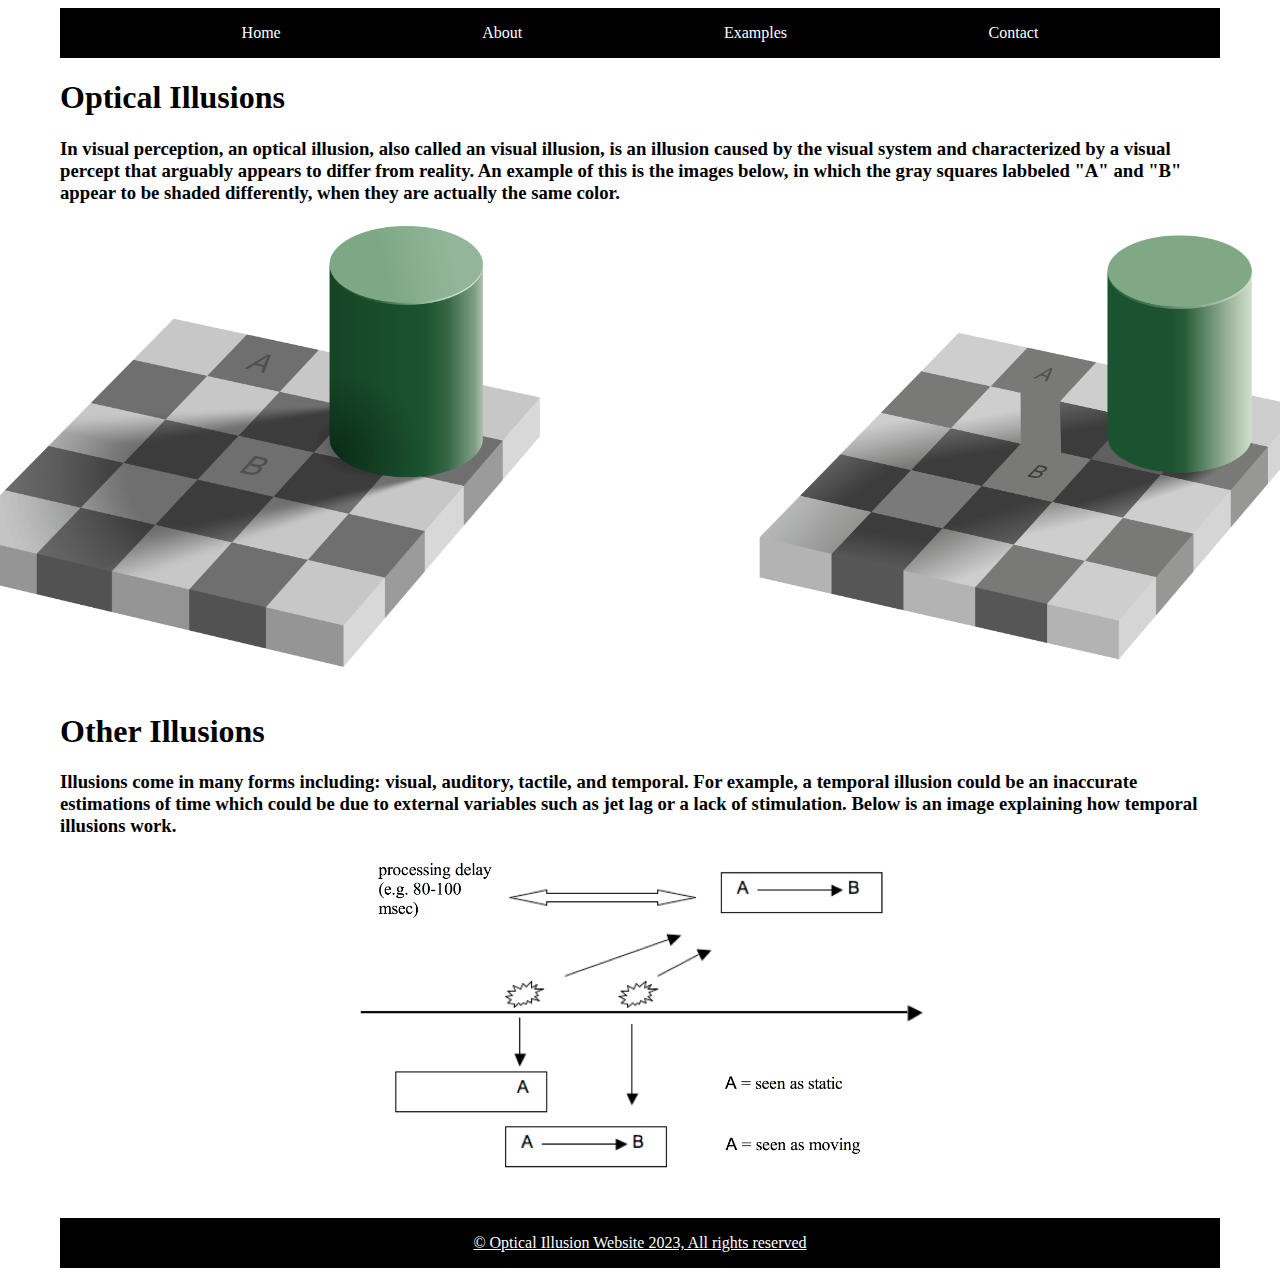
<file: Illusion Website/index.html>
<!DOCTYPE html>
<html lang="en">
<head>
    <meta charset="UTF-8">
    <meta name="viewport" content="width=device-width, initial-scale=1.0">
    <title>Document</title>
</head>
<link rel="stylesheet" href="css/styles.css">
<body>
    <nav>
        <a href="index.html">Home</a>
        <a href="about.html">About</a>
        <a href="examples.html">Examples</a>
        <a href="contact.html">Contact</a>
    </nav>
    <h1>Optical Illusions</h1>
    <h3>In visual perception, an optical illusion, also called an visual illusion, is an illusion caused by the 
    visual system and characterized by a visual percept that arguably
    appears to differ from reality. An example of this is the images below, 
    in which the gray squares labbeled "A" and "B" appear to be
    shaded differently, when they are actually the same color.</h3>
    <div class="images">
    <img src="images/Checker_shadow_illusion.svg.png">
    <img src="images/Grey_square_optical_illusion_proof2.svg.png">
    </div>
    <h1>Other Illusions</h1>
    <h3>Illusions come in many forms including: visual, auditory, tactile, and
    temporal. For example, a temporal illusion could be an inaccurate estimations
    of time which could be due to external variables such as jet lag or a lack        of stimulation. Below is an image explaining how temporal illusions work.  
    </h3>
    <div class="images">
    <img src="images/Fig26.png">
    </div>
    <footer>
        <p>© Optical Illusion Website 2023, All rights reserved</p>
    </footer>
</body>
</html>
</file>
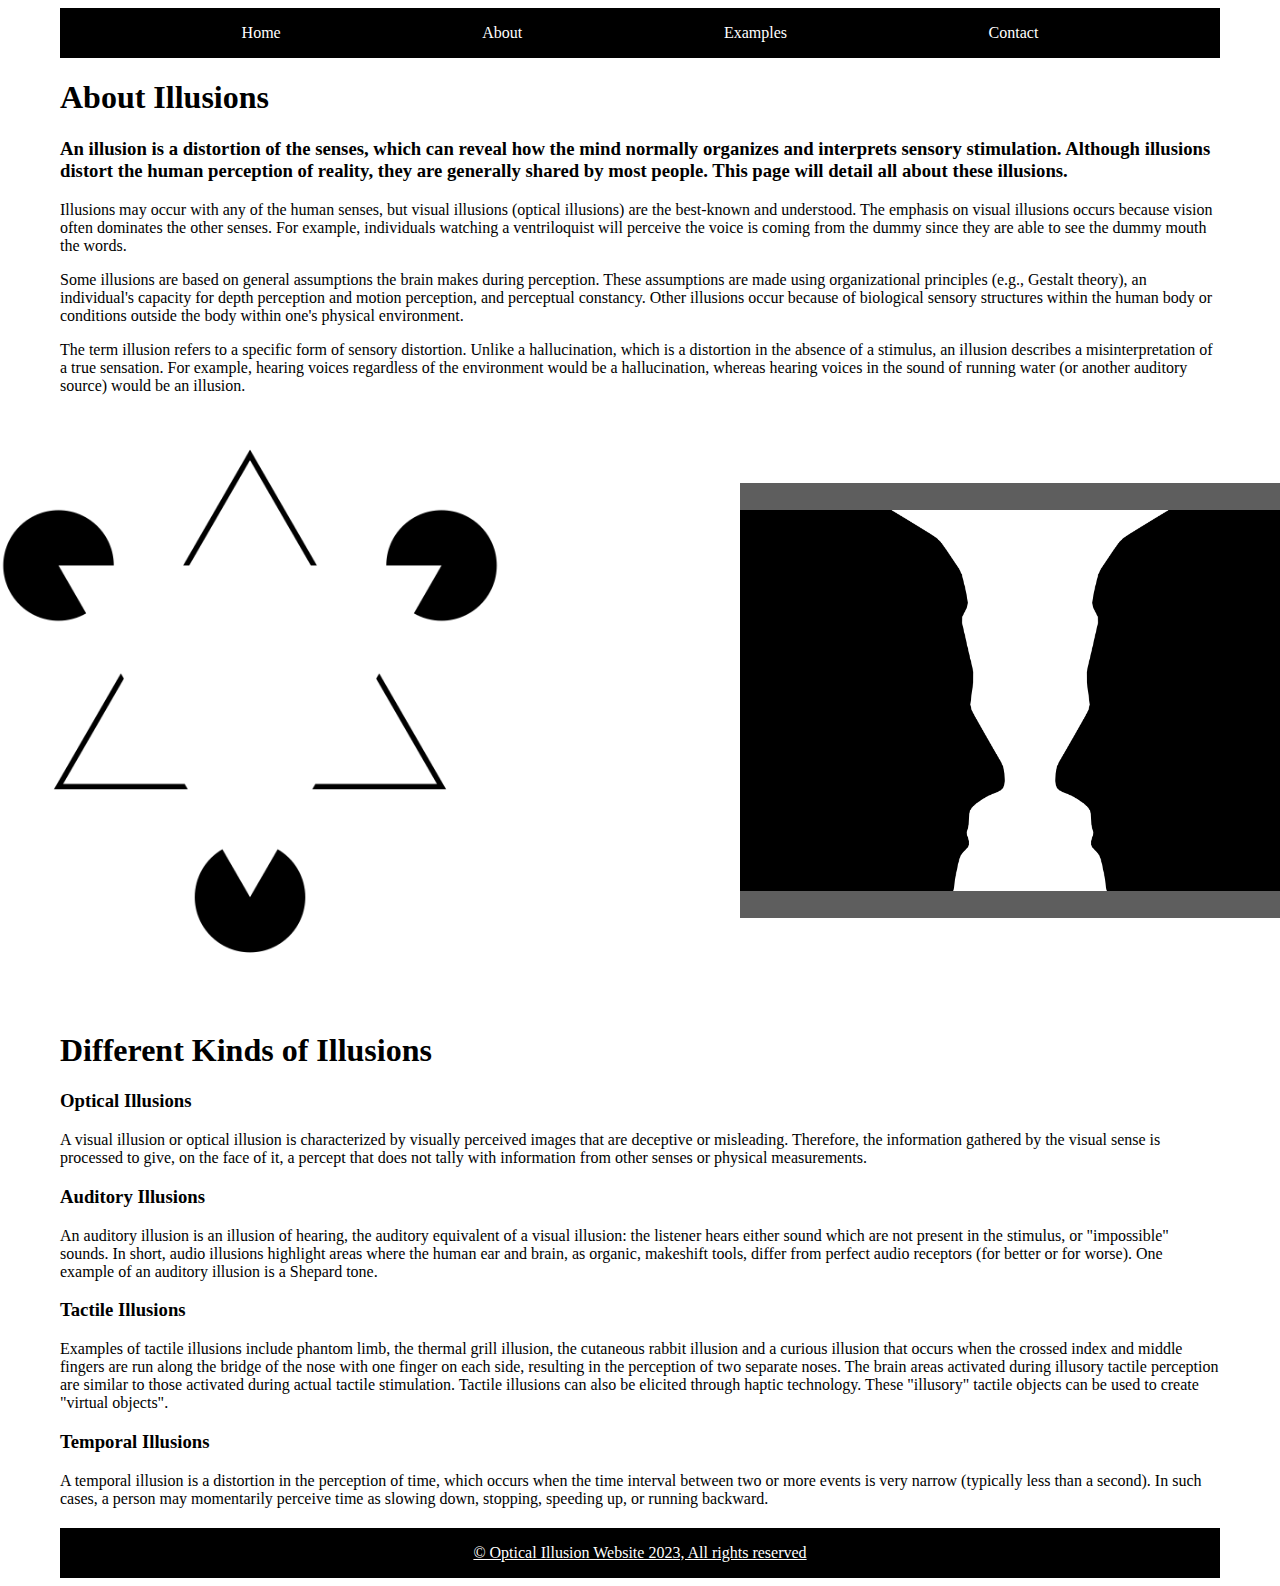
<file: Illusion Website/about.html>
<!DOCTYPE html>
<html lang="en">
<head>
    <meta charset="UTF-8">
    <meta name="viewport" content="width=device-width, initial-scale=1.0">
    <title>Document</title>
</head>
<link rel="stylesheet" href="css/styles.css">
<body>
    <nav>
        <a href="index.html">Home</a>
        <a href="about.html">About</a>
        <a href="examples.html">Examples</a>
        <a href="contact.html">Contact</a>
    </nav>
    <h1>About Illusions</h1>
    <h3>An illusion is a distortion of the senses, which can reveal
    how the mind normally organizes and interprets sensory stimulation. 
    Although illusions distort the human perception of reality, they are 
    generally shared by most people. This page will detail all
    about these illusions.</h3>
    <p>Illusions may occur with any of the human senses, but visual 
        illusions (optical illusions) are the best-known and understood. 
        The emphasis on visual illusions occurs because vision often 
        dominates the other senses. For example, individuals watching a 
        ventriloquist will perceive the voice is coming from the dummy 
        since they are able to see the dummy mouth the words.</p>

        <p>Some illusions are based on general assumptions the brain makes 
            during perception. These assumptions are made using 
            organizational principles (e.g., Gestalt theory), an 
            individual's capacity for depth perception and motion 
            perception, and perceptual constancy. Other illusions occur 
            because of biological sensory structures within the human body 
            or conditions outside the body within one's physical environment.</p>
        
        <p>The term illusion refers to a specific form of sensory 
            distortion. Unlike a hallucination, which is a distortion in 
            the absence of a stimulus, an illusion describes a 
            misinterpretation of a true sensation. For example, hearing 
            voices regardless of the environment would be a hallucination, 
            whereas hearing voices in the sound of running water 
            (or another auditory source) would be an illusion.</p>
            <div class="images">
                <img src="images/1280px-Kanizsa_triangle.svg.png">
                <img src="images/Two_silhouette_profile_or_a_white_vase.svg.png">
            </div>
            <h1>Different Kinds of Illusions</h1>
            <h3>Optical Illusions</h3>
            <p>A visual illusion or optical illusion is characterized by visually perceived images that are deceptive or misleading. Therefore, the information gathered by the visual sense is processed to give, on the face of it, a percept that does not tally with information from other senses or physical measurements. </p>
            <h3>Auditory Illusions</h3>
            <p>An auditory illusion is an illusion of hearing, the auditory equivalent of a visual illusion: the listener hears either sound which are not present in the stimulus, or "impossible" sounds. In short, audio illusions highlight areas where the human ear and brain, as organic, makeshift tools, differ from perfect audio receptors (for better or for worse). One example of an auditory illusion is a Shepard tone. </p>
            <h3>Tactile Illusions</h3>
            <p>Examples of tactile illusions include phantom limb, the thermal grill illusion, the cutaneous rabbit illusion and a curious illusion that occurs when the crossed index and middle fingers are run along the bridge of the nose with one finger on each side, resulting in the perception of two separate noses. The brain areas activated during illusory tactile perception are similar to those activated during actual tactile stimulation. Tactile illusions can also be elicited through haptic technology. These "illusory" tactile objects can be used to create "virtual objects".</p>
            <h3>Temporal Illusions</h3>
            <p>A temporal illusion is a distortion in the perception of time, which occurs when the time interval between two or more events is very narrow (typically less than a second). In such cases, a person may momentarily perceive time as slowing down, stopping, speeding up, or running backward. </p>
    <footer>
        <p>© Optical Illusion Website 2023, All rights reserved</p>
    </footer>
</body>
</html>
</file>
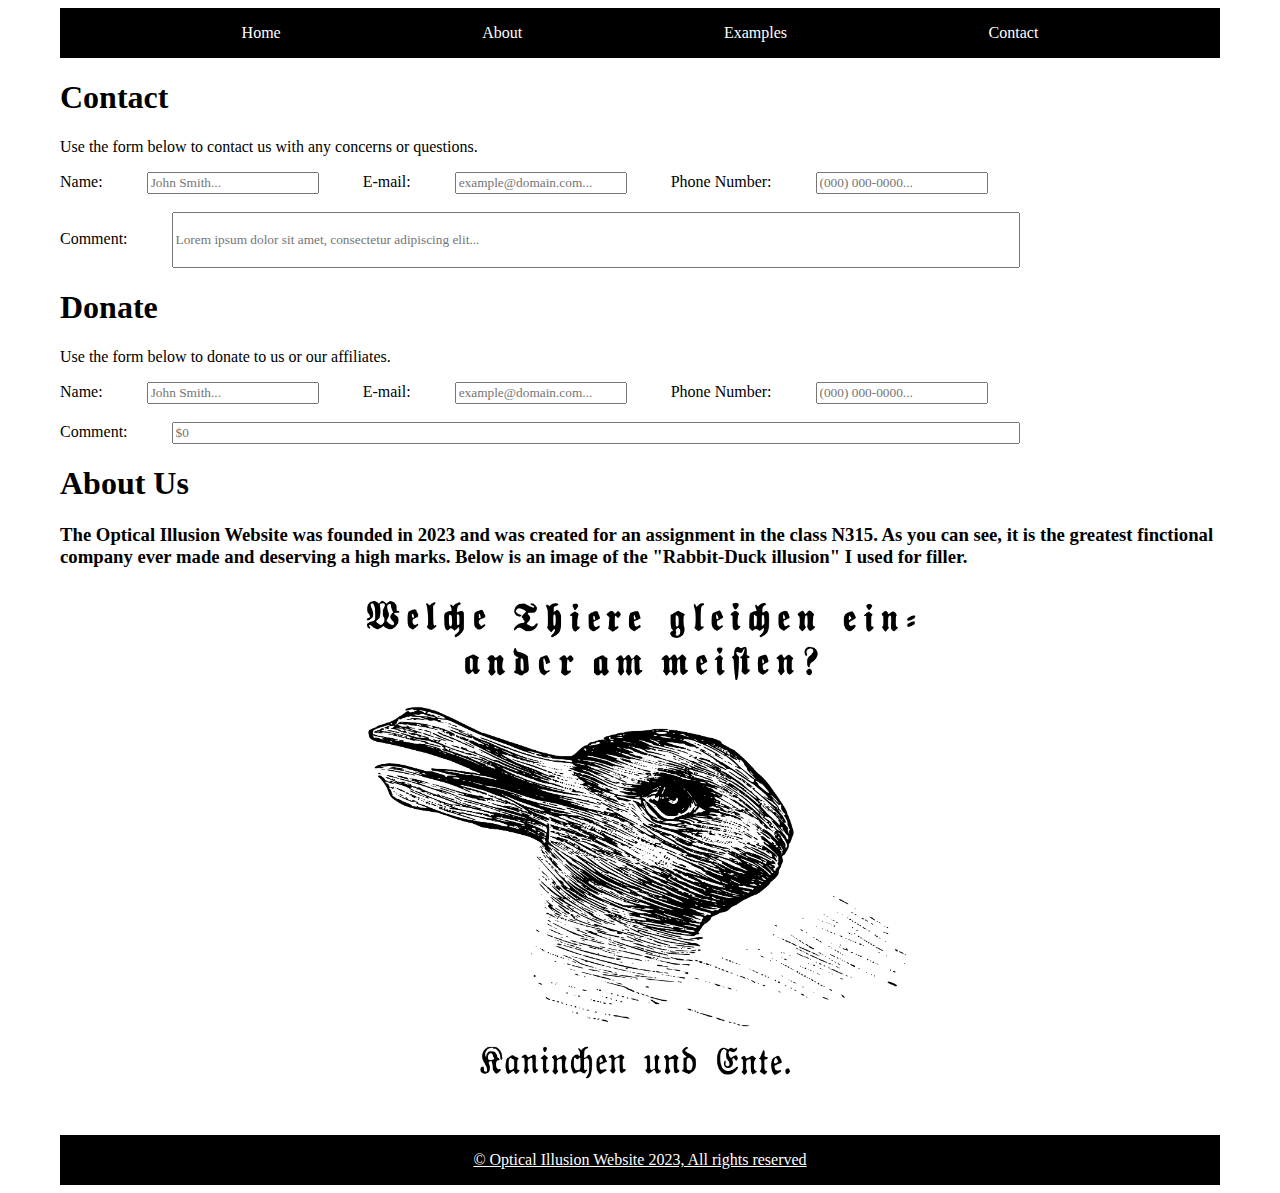
<file: Illusion Website/contact.html>
<!DOCTYPE html>
<html lang="en">
<head>
    <meta charset="UTF-8">
    <meta name="viewport" content="width=device-width, initial-scale=1.0">
    <title>Document</title>
</head>
<link rel="stylesheet" href="css/styles.css">
<body>
    <nav>
        <a href="index.html">Home</a>
        <a href="about.html">About</a>
        <a href="examples.html">Examples</a>
        <a href="contact.html">Contact</a>
    </nav>
    <h1>Contact</h1>
    <p>Use the form below to contact us with any concerns or questions.</p>
    <label>Name:</label>
    <input type="text" placeholder="John Smith...">
    <label>E-mail:</label>
    <input type="text" placeholder="example@domain.com...">
    <label>Phone Number:</label>
    <input type="text" placeholder="(000) 000-0000..."><br><br>
    <label>Comment:</label>
    <input type="text" placeholder="Lorem ipsum dolor sit amet, consectetur adipiscing elit..." style="width:70%; height: 50px;"><br>

    <h1>Donate</h1>
    <p>Use the form below to donate to us or our affiliates.</p>
    <label>Name:</label>
    <input type="text" placeholder="John Smith...">
    <label>E-mail:</label>
    <input type="text" placeholder="example@domain.com...">
    <label>Phone Number:</label>
    <input type="text" placeholder="(000) 000-0000..."><br><br>
    <label>Comment:</label>
    <input type="number" placeholder="$0" style="width:70%;"><br>

    <h1>About Us</h1>
    <h3>The Optical Illusion Website was founded in 2023 and was created for an assignment in the class N315.
        As you can see, it is the greatest finctional company ever made and deserving a 
        high marks. Below is an image of the "Rabbit-Duck illusion" I used for filler.
    </h3>
    <div class="images">
        <img src="images/1920px-Kaninchen_und_Ente.svg.png" alt="">
    </div>
    <footer>
        <p>© Optical Illusion Website 2023, All rights reserved</p>
    </footer>
</body>
</html>
</file>
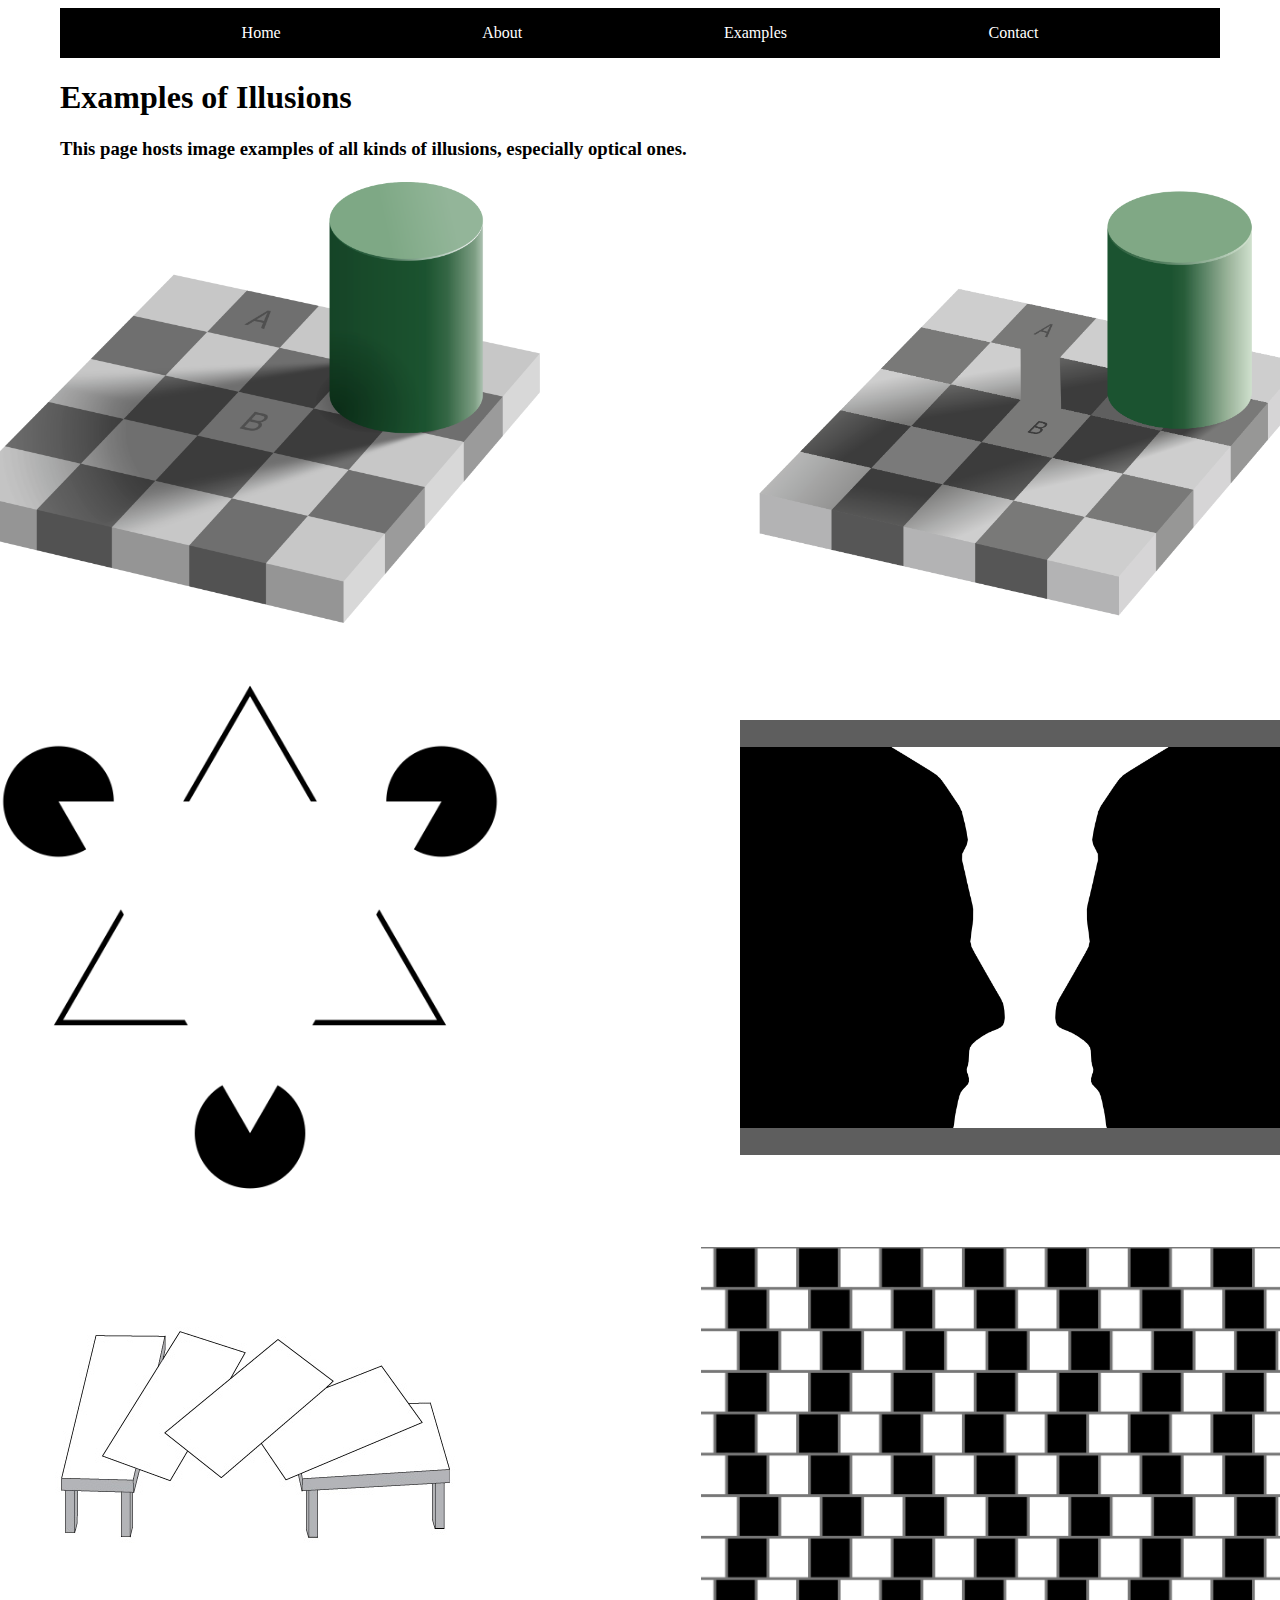
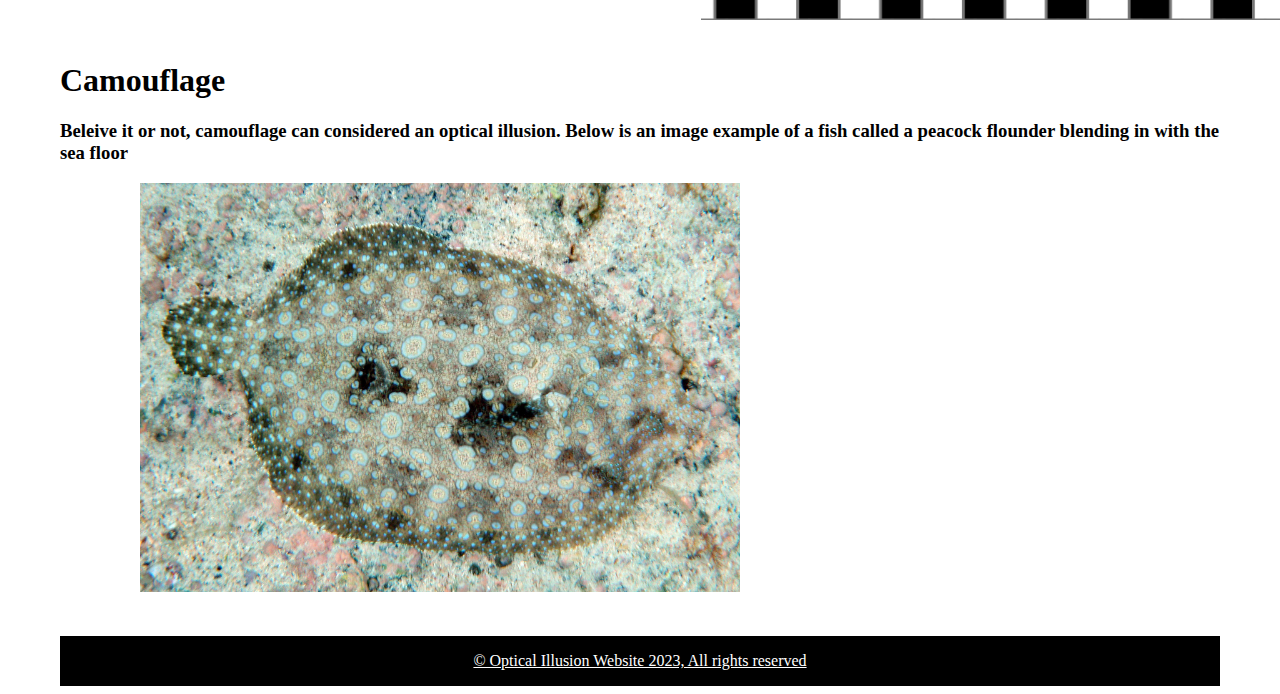
<file: Illusion Website/examples.html>
<!DOCTYPE html>
<html lang="en">
<head>
    <meta charset="UTF-8">
    <meta name="viewport" content="width=device-width, initial-scale=1.0">
    <title>Document</title>
</head>
<link rel="stylesheet" href="css/styles.css">
<body>
    <nav>
        <a href="index.html">Home</a>
        <a href="about.html">About</a>
        <a href="examples.html">Examples</a>
        <a href="contact.html">Contact</a>
    </nav>
</body>
<h1>Examples of Illusions</h1>
<h3>This page hosts image examples of all kinds of illusions, especially optical ones.</h3>
<div class="images">
    <img src="images/Checker_shadow_illusion.svg.png">
    <img src="images/Grey_square_optical_illusion_proof2.svg.png">
</div>
<div class="images">
    <img src="images/1280px-Kanizsa_triangle.svg.png">
    <img src="images/Two_silhouette_profile_or_a_white_vase.svg.png">
</div>
<div class="images">
    <img src="images/Shepard_tables.jpg">
    <img src="images/Café_wall.svg.png">
</div>
    <h1>Camouflage</h1>
    <h3>Beleive it or not, camouflage can considered an optical illusion. Below
    is an image example of a fish called a peacock flounder blending in with
    the sea floor</h3>
    <img src="images/Flower_flounder_in_Kona_may_2010.jpg">
    <footer>
    <p>© Optical Illusion Website 2023, All rights reserved</p>
</footer>
</html>
</file>
<file: Illusion Website/css/styles.css>
*{
    font-family: 'Times New Roman', Times, serif;
    margin-left: 20px;
    margin-right: 20px;
}

nav{
    background-color: black;
    display: flex;
    align-items: center;
    justify-content: space-evenly;
    height: 50px;
    background-color: #000;
    a{
        color: white;
        text-decoration: none;
    }
}

img{
    width: 50%;
    margin-right: 100px;
    margin-left: 100px;
    margin-bottom: 20px;
}

.images{
    display: flex;
    align-items: center;
    justify-content: center;
}

footer{
    margin-top: 20px;
    background-color: black;
    color:white;
    text-decoration: underline;
    height: 50px;
    display: flex;
    align-items: center;
    justify-content: space-evenly;
}
</file>
